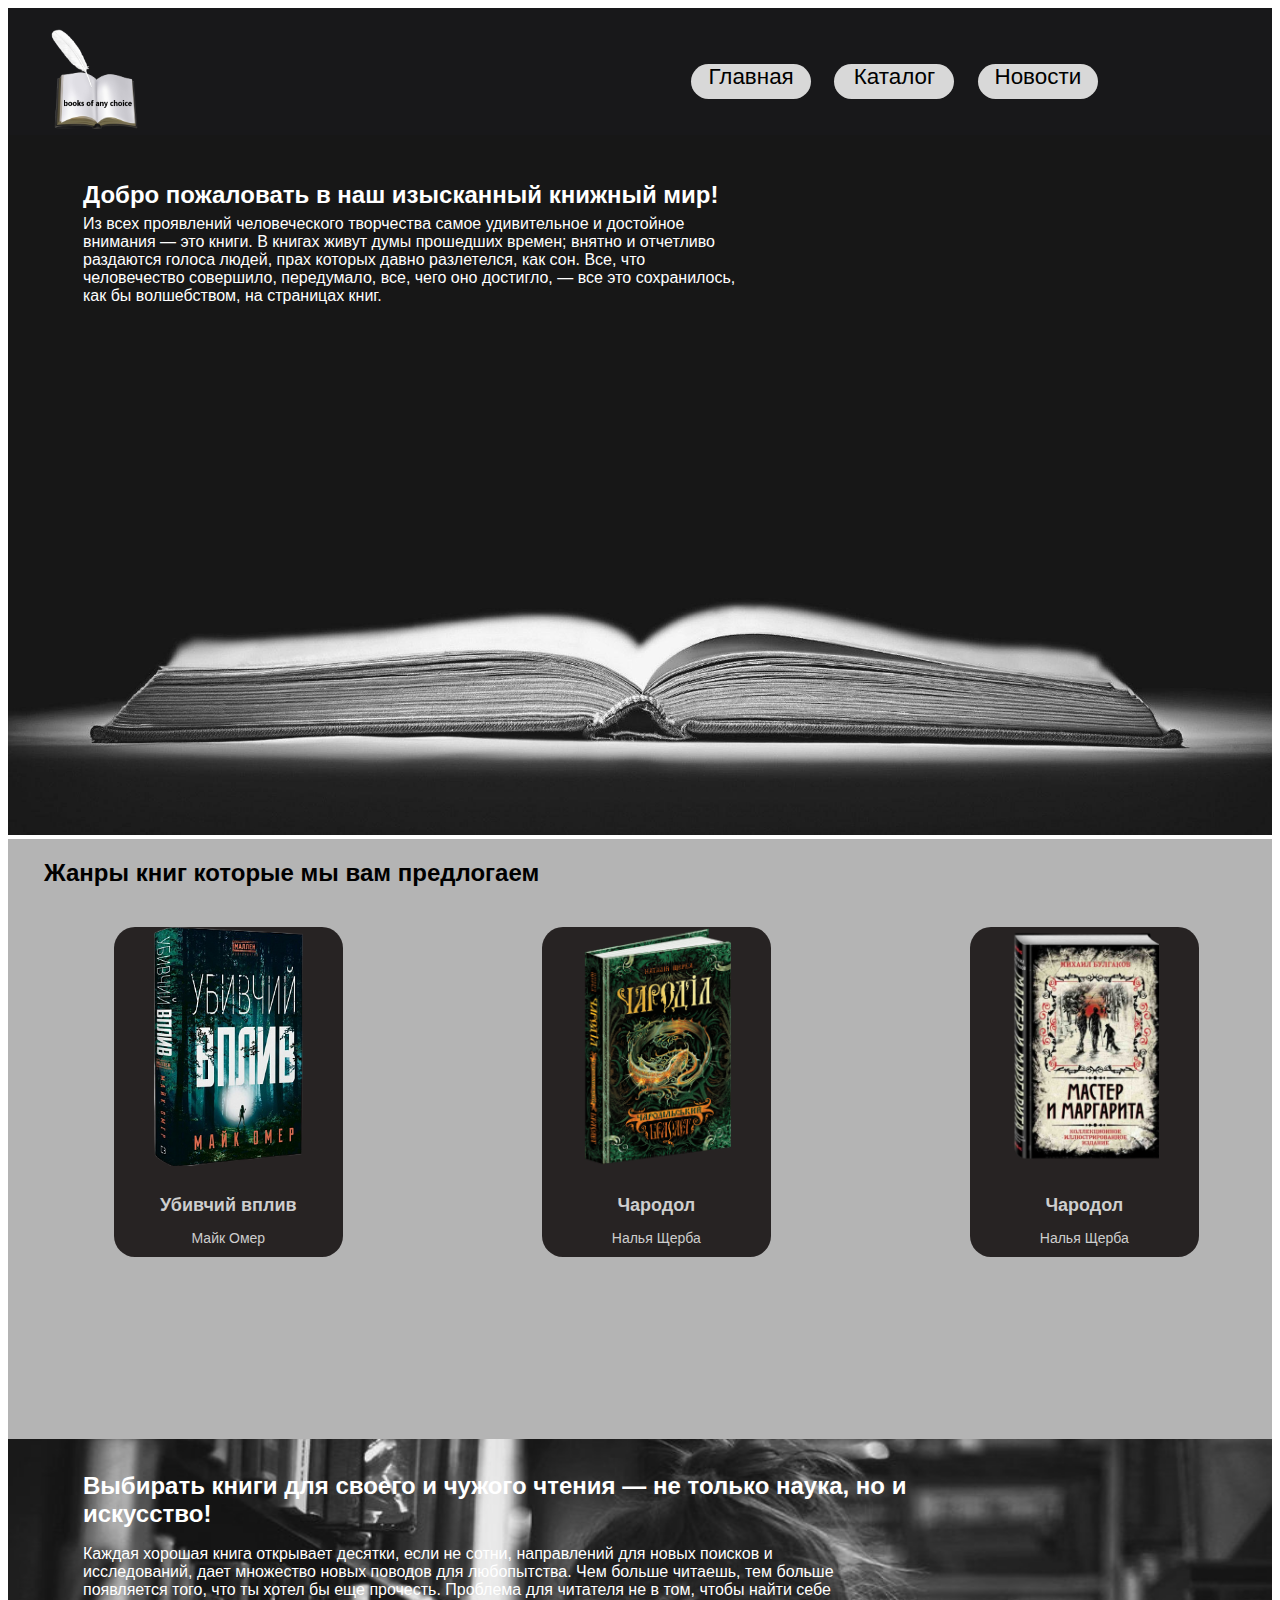
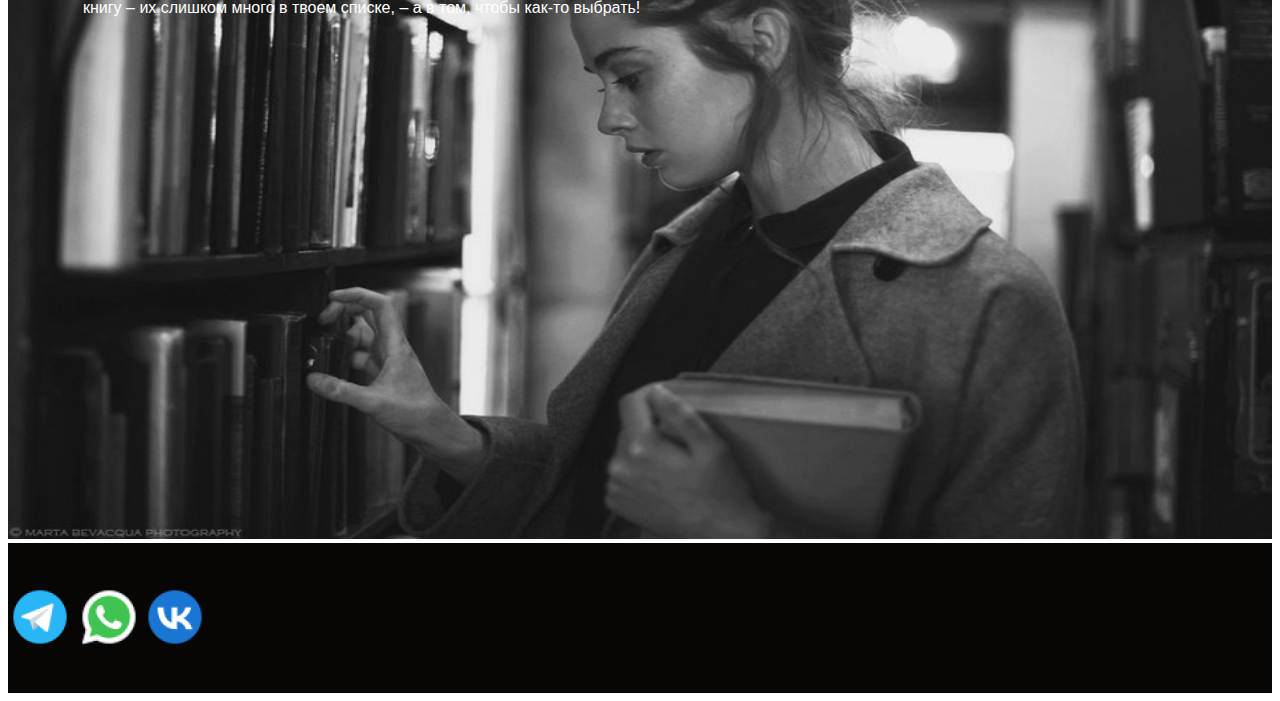
<file: index.html>
<!DOCTYPE html>
<html lang="en">
<head>
    <link rel="stylesheet" href="css/stayle.css">
    <link rel="preconnect" href="https://fonts.googleapis.com"><link rel="preconnect" href="https://fonts.gstatic.com" crossorigin><link href="https://fonts.googleapis.com/css2?family=Montserrat+Alternates&display=swap" rel="stylesheet">
    <title>Каталог книг</title>
</head>
<body>
    <header>
        <div class="logotip">
            <img src='images/Логотип.png'>
        </div>
     </div>
        <div class="menu">
            <ul>
                <li><a href="index.html">Главная</a></li>
                <li><a href="book.html">Каталог</a></li>
                <li><a href="new.html">Новости</a></li>
            </ul>
        </div>
    </header>
    <div class="container">
        <div class="text1">
            <h2>Добро пожаловать в наш изысканный книжный мир!</h2>
                <p>Из всех проявлений человеческого творчества самое удивительное и достойное внимания — это книги.
                     В книгах живут думы прошедших времен; внятно и отчетливо раздаются голоса людей,
                      прах которых давно разлетелся, как сон. Все, что человечество совершило, передумало, все, чего оно достигло,
                       — все это сохранилось, как бы волшебством, на страницах книг.</p>
        <img src='images/kniga.png'>
        </div>
    </div>

    <div class="container2">
        <div class="text3">
            <h2>Жанры книг которые мы вам предлогаем</h2>
        </div>
        <section class="books">
            <div class="book">
                <img src='images/cce175bd_a23d_11ed_817a_0050568ef5e6_c3c5a429_a240_11ed_817a_0050568ef5e6.png'>
                <h2>Убивчий вплив</h2>
                <p>Майк Омер</p>
                    </div>
                    <div class="book">
                    <img src='images/D-lgl.png'>
                <h2>Чародол</h2>
                <p>Налья Щерба</p>
                    </div>
                 <div class="book">
                    <img src='images/2-8-963x1024.png'>
                <h2>Чародол</h2>
                <p>Налья Щерба</p>
            </div>
        </div>

    <div class="container3">
        <div class="text2">
            <h2>Выбирать книги для своего и чужого чтения — не только наука, но и искусство!</h2>
                <p>Каждая хорошая книга открывает десятки, если не сотни, направлений для новых поисков и исследований,
                     дает множество новых поводов для любопытства. Чем больше читаешь, тем больше появляется того, 
                     что ты хотел бы еще прочесть. Проблема для читателя не в том, чтобы найти себе книгу – их слишком много в твоем списке,
                      – а в том, чтобы как-то выбрать!</p>
        <img src='images/imgonline-com-ua-Black-White-xbYl7UoWw7Fz.jpg'>
        </div>
    </div>
    <div class="futer">
        <div class="socseti">
            <div id="facebook" class="socseti-img">
                <img src='images/Telegram.png'>
            </div>
            <div id="Whatssap" class="socseti-img">
                <img src='images/Wotsapp.png'>
            </div>
            <div id="Vk" class="socseti-img">
                <img src='images/VK.png'>
            </div>
        </div>
    </div>
    <script integrity="sha384-ENjdO4Dr2bkBIFxQpeoTz1HIcje39Wm4jDKdf19U8gI4ddQ3GYNS7NTKfAdVQSZe" crossorigin="anonymous"></script>
</body>
<script src="js/index.js"></script>
</html>
</file>
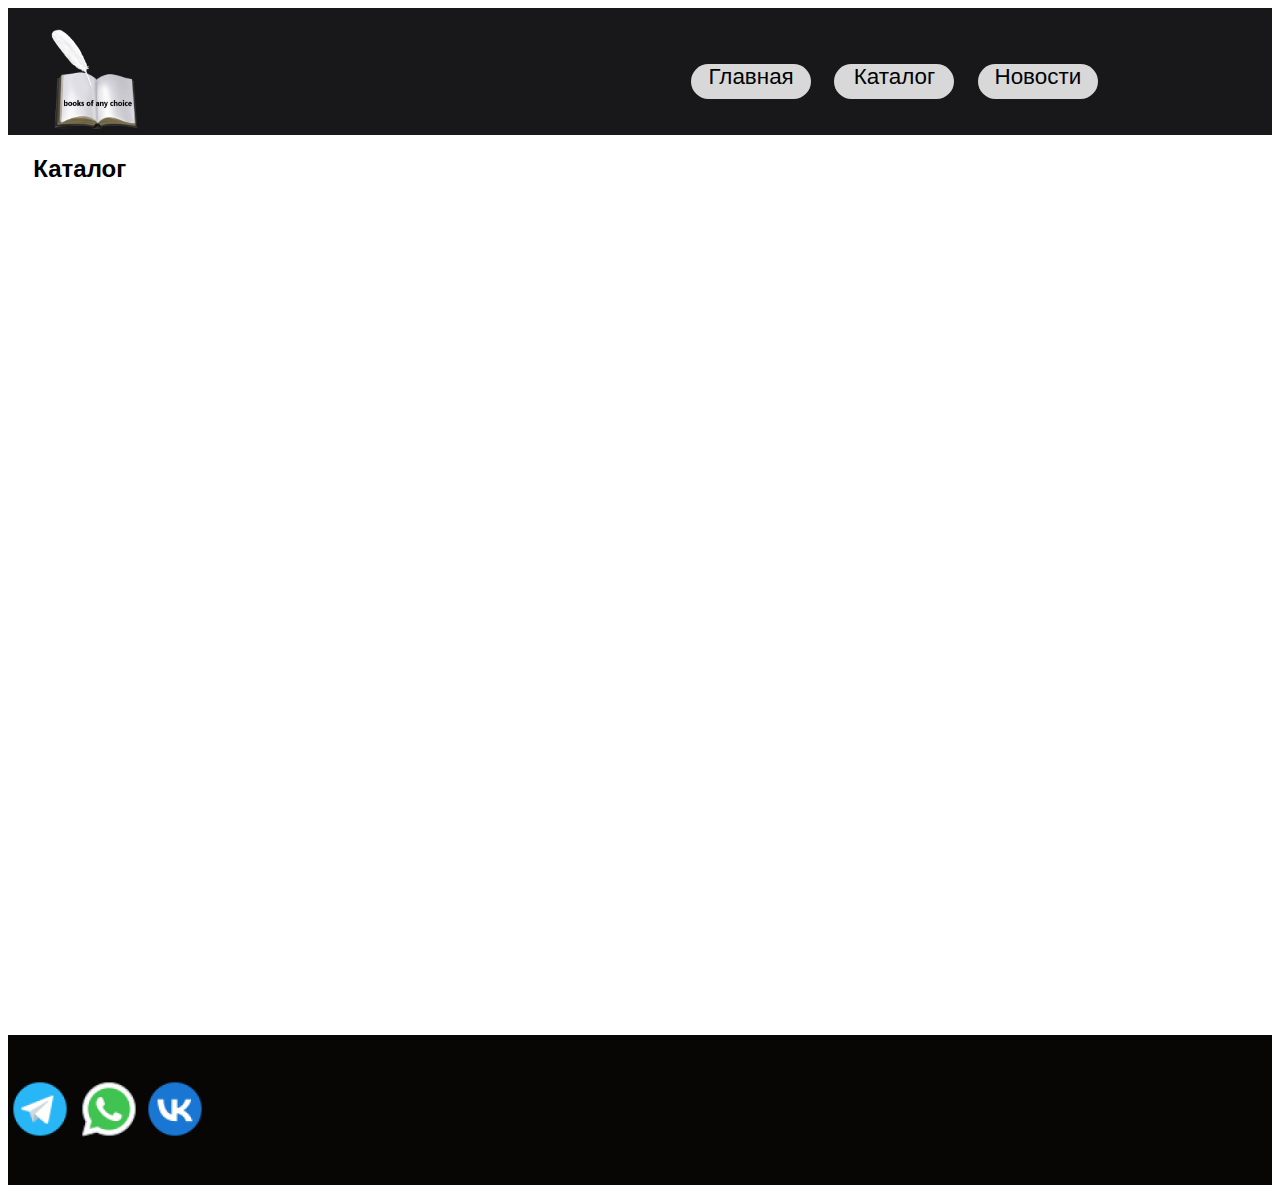
<file: book.html>
<!DOCTYPE html>
<html lang="en">
<head>
    <link rel="stylesheet" href="css/stayle.css">
    <link rel="preconnect" href="https://fonts.googleapis.com"><link rel="preconnect" href="https://fonts.gstatic.com" crossorigin><link href="https://fonts.googleapis.com/css2?family=Montserrat+Alternates&display=swap" rel="stylesheet">
    <title>Каталог книг</title>
</head>
<body>
    <header>
        <div class="logotip">
            <img src='images/Логотип.png'>
        </div>
     </div>
        <div class="menu">
            <ul>
                <li><a href="index.html">Главная</a></li>
                <li><a href="book.html">Каталог</a></li>
                <li><a href="new.html">Новости</a></li>
            </ul>
        </div>
    </header>
    <div class="main">
        <h2>Каталог</h2>
        <div class="txt">

        </div>
    </div>
    <div class="futer">
        <div class="socseti">
            <div id="facebook" class="socseti-img">
                <img src='images/Telegram.png'>
            </div>
            <div id="Whatssap" class="socseti-img">
                <img src='images/Wotsapp.png'>
            </div>
            <div id="Vk" class="socseti-img">
                <img src='images/VK.png'>
            </div>
        </div>
    </div>
    <script integrity="sha384-ENjdO4Dr2bkBIFxQpeoTz1HIcje39Wm4jDKdf19U8gI4ddQ3GYNS7NTKfAdVQSZe" crossorigin="anonymous"></script>
</body>
<script src="js/index.js"></script>
</html>
</file>
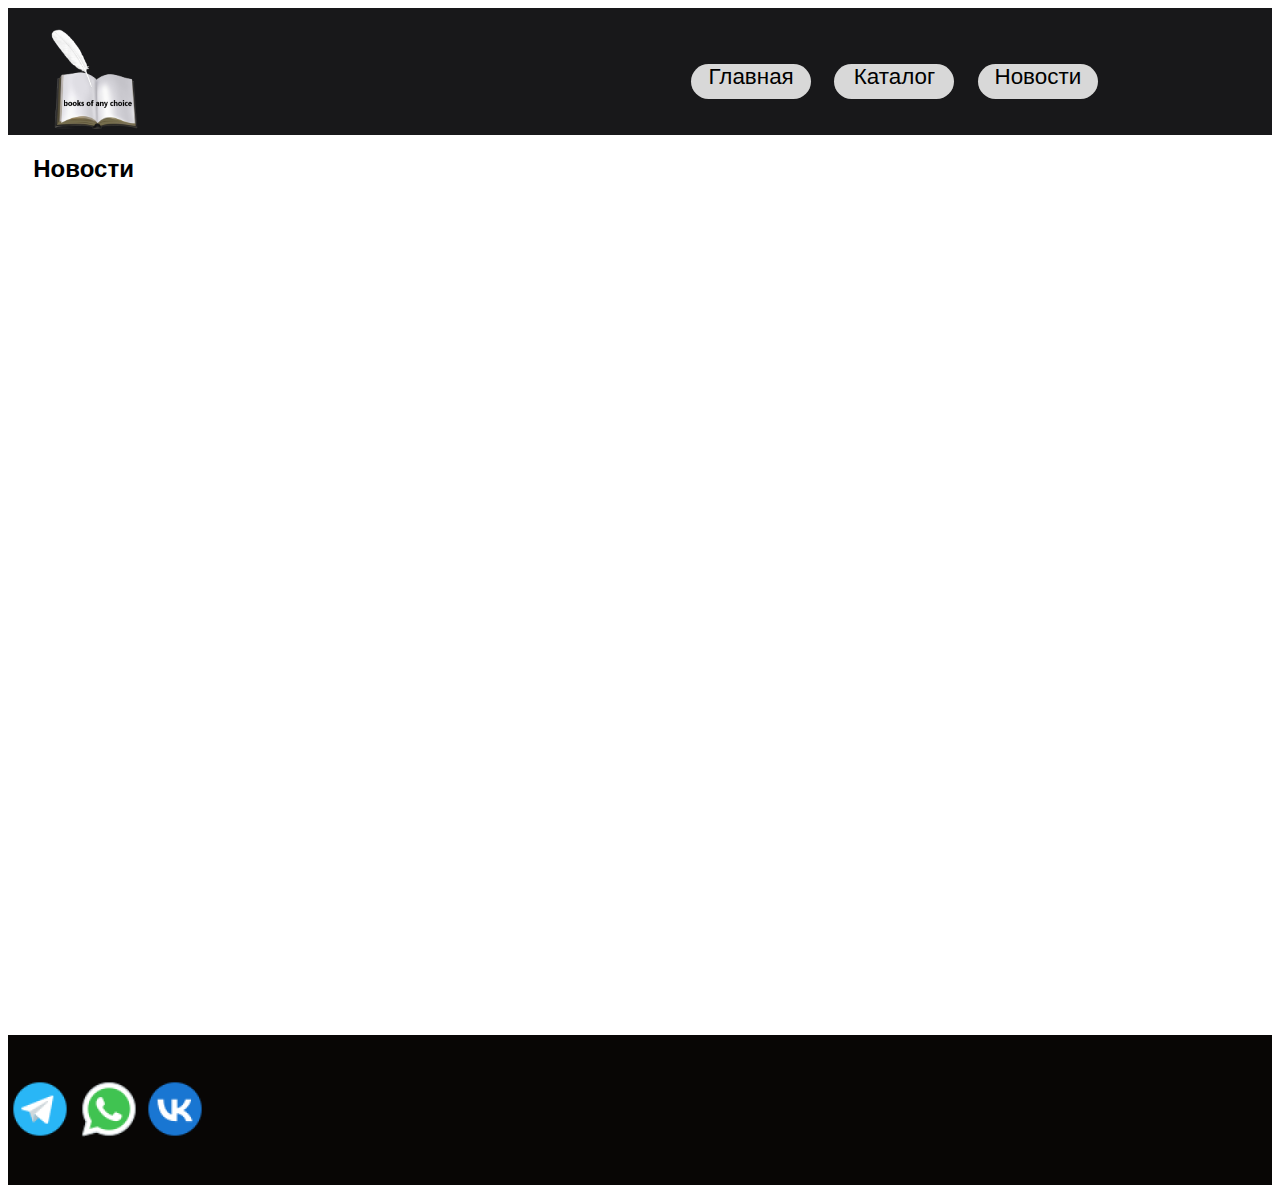
<file: new.html>
<!DOCTYPE html>
<html lang="en">
<head>
    <link rel="stylesheet" href="css/stayle.css">
    <link rel="preconnect" href="https://fonts.googleapis.com"><link rel="preconnect" href="https://fonts.gstatic.com" crossorigin><link href="https://fonts.googleapis.com/css2?family=Montserrat+Alternates&display=swap" rel="stylesheet">
    <title>Каталог книг</title>
</head>
<body>
    <header>
        <div class="logotip">
            <img src='images/Логотип.png'>
        </div>
     </div>
        <div class="menu">
            <ul>
                <li><a href="index.html">Главная</a></li>
                <li><a href="book.html">Каталог</a></li>
                <li><a href="new.html">Новости</a></li>
            </ul>
        </div>
    </header>
    <div class="main">
        <h2>Новости</h2>
        <div class="txt-news">
            
        </div>
    </div>
    <div class="futer">
        <div class="socseti">
            <div id="facebook" class="socseti-img">
                <img src='images/Telegram.png'>
            </div>
            <div id="Whatssap" class="socseti-img">
                <img src='images/Wotsapp.png'>
            </div>
            <div id="Vk" class="socseti-img">
                <img src='images/VK.png'>
            </div>
        </div>
    </div>
    <script integrity="sha384-ENjdO4Dr2bkBIFxQpeoTz1HIcje39Wm4jDKdf19U8gI4ddQ3GYNS7NTKfAdVQSZe" crossorigin="anonymous"></script>
</body>
<script src="js/index.js"></script>
</html>
</file>
<file: css/stayle.css>
body {
    font-family: Arial, sans-serif;
    margin: revert;
    padding: 0;
    background-color: white;
}
.txt{
    display: flex;
    flex-wrap: wrap;
}
.txt-news{
    display: flex;
    flex-wrap: wrap;
}
.txt div{
    display: inline-block;
    width: 20%;
    margin-left: 40px;
    margin-bottom: 40px;
    word-wrap: break-word;
    text-align: center;
}
.txt-news div{
    display: inline-block;
    width: 20%;
    margin-left: 40px;
    margin-bottom: 40px;
    word-wrap: break-word;
}
.txt-news h3{
    font-size: 30px;
}
.txt img {
    width: 140px;
    height: 105px;
}
.main{
    width: 96%;
    margin-left: 2%;
    min-height: 900px;
    display: inline-block;
}
header {
    background-color: #18181a;
    color: #fff;
    text-align: center;
    padding: 20px;


}
.logotip {
    width: 10%;
    height: 16%;
    position: absolute;
    display: block;
    padding-top: 1px;
}
.logotip img{
    width: 70%;
    height: 100px;
    margin-left: -32%;
    position: absolute;
}

menu {
    background-color: #1C1D22;
    padding: 15px;
    text-align: center;
}

.menu a{
    text-decoration: none;
    font-size: 140%;
    color: black    ;
    width: 100%;
    height: 100%;
}

menu a:hover {
    background-color: #0B0F1E;
}
.menu li {
    display: flex;
    width: 120px;
    height: 35px;
    background-color: #D8D8D8;
    margin-left: 4%;
    margin-top: 20px;
    border-radius: 20px;
}
.menu ul{
    display: flex;
    margin-left: 49%;
}
.container {
    width: 100%;
    height: 100%;
    background-color: #ffffff;
}
.container img{
    width: 100%;
    height: 700px;

}
.text1 h2{
    width: 52%;
    position: absolute;
    color: #ffffff;
    margin-left: 75px;
    padding-top: 2%;

}
.text1 p{
    width: 52%;
    position: absolute;
    color: #ffffff;
    margin-left: 75px;
    padding-top: 5%;
}
.saitbar {
    width: 20%;
    position: sticky;
    top: 100px;
    display: flex;
    float: right;
    flex-direction: column;
    background-color:grey;

}
.saitbar a{
    font-size: 22px;
    cursor: pointer;
    text-decoration: none;
    color:white;

}


.container2 {
    width: 100%;
    height: 600px;
    background-color: #b4b4b4;
}
.books {
    display: grid;
    grid-template-columns: repeat(auto-fit, minmax(200px, 1fr));
    gap: 20px;
    padding-top: 7%;
    }
    
    .book {
    width: 56%;
    height: 99%;
    background-color: #272323;
    border-radius: 21px;
    text-align: center;
    margin-left: 26%;
    }
    
    .book img {
        width: 149px;
        height: 239px;
        object-fit: cover;
        margin-bottom: 10px;
    }
    .book h2 {
    font-size: 18px;
    margin-bottom: 5px;
    color: #cecece;
    }
    
    .book p {
    font-size: 14px;
    color: #cecece;
    }
    
    footer {
    text-align: center;
    margin-top: 20px;
    padding-top: 20px;
    border-top: 1px solid #888;
    }
    .container3 {
        width: 100%;
        height: 100%;
        background-color: #ffffff;
    }

.container3 img{
    width: 100%;
    height: 700px;

}
.text3 h2{
    width: 52%;
    position: absolute;
    color: #000000;
    margin-left: 36px;
}
.text2 h2{
    width: 52%;
    position: absolute;
    color: #ffffff;
    margin-left: 75px;
    padding-top: 5%;

}
.text2 p{
    width: 34%;
    position: absolute;
    color: #ffffff;
    margin-left: 75px;
    padding-top: 10%;
}

.futer{ 
    width:100%;
    height:150px;
    background-color: #080605;
    display: flex;
    width: 100%;
    left: 0;
    bottom: 0;
}
.socseti{
    width: 232px;
    height: 65px;
    justify-content: space-between;
    float: right;
    padding-top: 42px;
}
.socseti-img{
    width:69px;
    height:65px;
    background-repeat: no-repeat;
    background-size: 100%;
    float: left;
}
#Whatssap{
    width:66px;
    height:46px;
    
}
.burger{
    display: none;
}

.menu_burger {
    width: 56%;
    height: 400px;
    margin-left: 44%;
    margin-top: 100px;
    background: linear-gradient(180deg, #1C36BD 83.85%, rgba(136, 225, 244, 0) 100%);
    border-radius: 30px;
    z-index: 10000;
    position: absolute;
}
.menu_burger {
    display: none;
}
.menu_burger_knopki {
    justify-content: center;
    display: grid;
}
.menu_burger_knopki a{
    margin-top: 40px;
}

@media (max-width: 1769px){
    .text2 h2{
        width: 71%;
        position: absolute;
        color: #ffffff;
        margin-left: 75px;
        padding-top: 1%;
    }
    .text2 p{
        width: 59%;
        position: absolute;
        color: #ffffff;
        margin-left: 75px;
        padding-top: 7%;
    }
}

@media (max-width:1222px){
    .logotip img{
        width: 132px;
        height: 93px;
    }
    .text1 h2{
        width: 71%;
        position: absolute;
        color: #ffffff;
        margin-left: 75px;
        padding-top: 1%;
    }
    .text2 h2{
        width: 71%;
        position: absolute;
        color: #ffffff;
        margin-left: 75px;
        padding-top: 1%;
    }
    .text2 p{
        width: 72%;
        position: absolute;
        color: #ffffff;
        margin-left: 75px;
        padding-top: 8%;
    }
}
@media (max-width:997px){
    .logotip {
        width: 239px;
        height: 124px;
    }
    .text1 h2{
        width: 71%;
        position: absolute;
        color: #ffffff;
        margin-left: 75px;
        padding-top: 1%;
    }
    .menu ul {
        margin-left: 30%;
}
@media (max-width: 820px){
    .menu-knopka {
        width: 138px;
    }
}
@media (max-width:768px){
    .text2 h2 {
        width: 52%;
        position: absolute;
        color: #ffffff;
        margin-left: 75px;
        padding-top: 5%;
        }
    
    .content{
        width: 100%;
        height: 70%;
    }
    .logotip img {
        height: 100px;
        width: 200px;
    }
    .burger-knopki a {
    padding-top:20px;
    }
    .burger-knopki p {
     height: 39px;
     width: 142px;
     text-align: center;
     margin-left: 33px;
     border-radius:10%;
     flex-flow: column nowrap;
     background: conic-gradient(from 179.83deg at 50% 50%, rgba(52, 143, 194, 0.4) -23.49deg, #26A7EF 10.69deg, rgba(33, 140, 200, 0.610572) 41.97deg, rgba(57, 47, 176, 0.32) 210deg, rgba(52, 143, 194, 0.4) 336.51deg, #26A7EF 370.69deg);
    margin-top:20px;
    }
    #button_send {
        margin-left: 40%;
    }
    .socseti {
        width: 200px;
        height: 100px;
        margin-left: 3px;
        float: left;
    }
    .burger {
        display: flex;
        font-size: 24px;
        justify-content: center;
        align-items: center;
    }
    #burger_btn {
        height: 37px;
        width: 47px;
        margin-left: 80%;
        margin-top: 20px;
    }
    .menu{
        display: none;
    }
}
@media (max-width:387px){
    .book {
        width: 56%;
        height: 99%;
        background-color: #272323;
        border-radius: 21px;
        text-align: center;
        margin-left: 26%;
        }
     .text2 h2 {
        width: 52%;
        position: absolute;
        color: #ffffff;
        margin-left: 75px;
        padding-top: 5%;
        }
    .socseti {
        width: 186px;
    }
}

}
</file>
